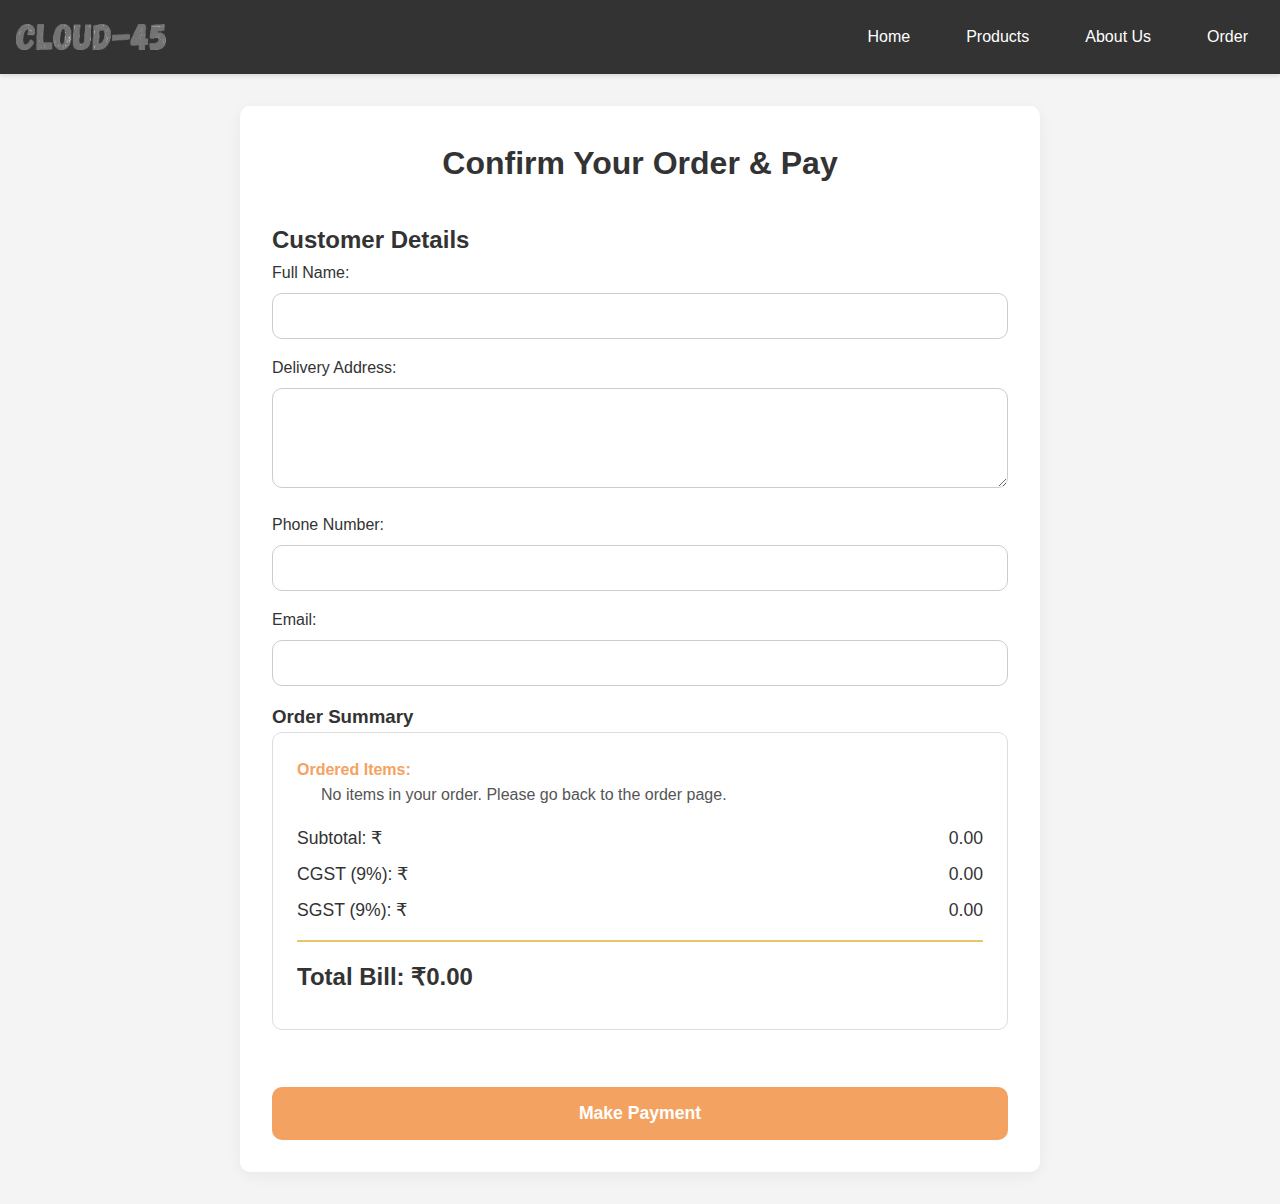
<file: order-summary.html>
<!DOCTYPE html>
<html lang="en">
<head>
  <meta charset="UTF-8">
  <meta name="viewport" content="width=device-width, initial-scale=1.0"/>
  <title>Order Summary & Payment - Hamro Khaja Ghar</title>
  <link rel="stylesheet" href="styles.css" />
  <style>
    /* Basic styling for order-summary.html, you can move this to styles.css */
    .order-summary-section {
        max-width: 800px;
        margin: 2rem auto;
        padding: 2rem;
        background-color: #fff;
        border-radius: var(--border-radius);
        box-shadow: 0 4px 15px rgba(0,0,0,0.05);
    }

    .order-summary-section h1 {
        text-align: center;
        color: var(--color-text);
        margin-bottom: 2rem;
    }

    .summary-box {
        border: 1px solid #ddd;
        padding: 1.5rem;
        border-radius: var(--border-radius);
        margin-bottom: 2rem;
    }

    .summary-box ul {
        margin-left: 1.5rem;
        margin-bottom: 1rem;
    }

    .summary-box ul li {
        margin-bottom: 0.5rem;
        color: #555;
    }

    .summary-box p strong {
        color: var(--color-primary);
    }

    .summary-details p {
        display: flex;
        justify-content: space-between;
        margin-bottom: 0.5rem;
        font-size: 1.1em;
    }

    .summary-details p strong {
        color: var(--color-text);
    }

    .summary-details .final-total {
        font-size: 1.5em;
        font-weight: bold;
        color: var(--color-primary);
        border-top: 2px solid var(--color-secondary);
        padding-top: 1rem;
        margin-top: 1rem;
    }

    #orderForm label {
        display: block;
        margin-bottom: 0.5rem;
        font-weight: 500;
        color: var(--color-text);
    }

    #orderForm input[type="text"],
    #orderForm input[type="tel"],
    #orderForm input[type="email"],
    #orderForm textarea {
        width: 100%;
        padding: 0.8rem;
        margin-bottom: 1rem;
        border: 1px solid #ccc;
        border-radius: var(--border-radius);
        font-family: var(--font-family);
        font-size: 1em;
    }

    #orderForm textarea {
        resize: vertical; /* Allow vertical resizing */
    }

    #orderForm button.btn {
        width: 100%;
        padding: 1rem;
        font-size: 1.1em;
    }
  </style>
</head>
<body>
  <nav class="navbar">
    <div class="logo">
      <img src="image/image/upperlo.png" alt="image/image/upperlo.png" />
    </div>
    <ul>
      <li><a href="index.html" target="_blank">Home</a></li>
      <li><a href="product.html" target="_blank">Products</a></li>
      <li><a href="about.html" target="_blank">About Us</a></li>
      <li><a href="order.html" class="active" target="_blank">Order</a></li>
    </ul>
  </nav>

  <section class="order-summary-section">
    <h1>Confirm Your Order & Pay</h1>

    <h2>Customer Details</h2>
    <form id="orderForm">
      <label for="name">Full Name:</label>
      <input type="text" id="name" required><br>

      <label for="address">Delivery Address:</label>
      <textarea id="address" rows="4" required></textarea><br>

      <label for="number">Phone Number:</label>
      <input type="tel" id="number" pattern="[0-9]{10}" title="Please enter a 10-digit phone number" required><br>

      <label for="email">Email:</label>
      <input type="email" id="email" required><br>

      <h3>Order Summary</h3>
      <div class="summary-box">
        <p><strong>Ordered Items:</strong></p>
        <ul id="orderItems"></ul>
        <div class="summary-details">
            <p>Subtotal: ₹<span id="subTotalDisplay">0.00</span></p>
            <p>CGST (9%): ₹<span id="cgstDisplay">0.00</span></p>
            <p>SGST (9%): ₹<span id="sgstDisplay">0.00</span></p>
            <p class="final-total"><strong>Total Bill: ₹<span id="finalTotal">0.00</span></strong></p>
        </div>
      </div>

      <br>
      <button type="submit" class="btn">Make Payment</button>
    </form>
  </section>

  <script>
    const orderDetails = JSON.parse(localStorage.getItem('orderDetails'));
    const orderList = document.getElementById("orderItems");
    const subTotalDisplay = document.getElementById("subTotalDisplay");
    const cgstDisplay = document.getElementById("cgstDisplay");
    const sgstDisplay = document.getElementById("sgstDisplay");
    const finalTotalDisplay = document.getElementById("finalTotal");

    let subtotal = 0;

    if (orderDetails && orderDetails.items && orderDetails.items.length > 0) {
        subtotal = parseFloat(orderDetails.subTotal);

        orderDetails.items.forEach(item => {
            const li = document.createElement("li");
            const pricePerUnit = item.price / item.qty; // Calculate price per unit if needed for display
            li.textContent = `${item.name} - ₹${pricePerUnit.toFixed(2)} x ${item.qty} = ₹${(item.price).toFixed(2)}`;
            orderList.appendChild(li);
        });

        // Calculate Taxes (assuming 9% CGST and 9% SGST for 18% total GST)
        const gstRate = 0.09; // 9% for CGST and SGST
        const cgst = subtotal * gstRate;
        const sgst = subtotal * gstRate;
        const totalBill = subtotal + cgst + sgst;

        subTotalDisplay.textContent = subtotal.toFixed(2);
        cgstDisplay.textContent = cgst.toFixed(2);
        sgstDisplay.textContent = sgst.toFixed(2);
        finalTotalDisplay.textContent = totalBill.toFixed(2);

    } else {
        // Handle case where no order details are found
        orderList.innerHTML = '<li>No items in your order. Please go back to the <a href="order.html">order page</a>.</li>';
        subTotalDisplay.textContent = '0.00';
        cgstDisplay.textContent = '0.00';
        sgstDisplay.textContent = '0.00';
        finalTotalDisplay.textContent = '0.00';
    }

    document.getElementById("orderForm").addEventListener("submit", function (e) {
      e.preventDefault();

      // Collect customer details
      const customer = {
        name: document.getElementById("name").value,
        address: document.getElementById("address").value,
        number: document.getElementById("number").value,
        email: document.getElementById("email").value,
        order: orderDetails, // Includes items and subtotal
        taxes: {
            cgst: parseFloat(cgstDisplay.textContent),
            sgst: parseFloat(sgstDisplay.textContent)
        },
        finalBill: parseFloat(finalTotalDisplay.textContent)
      };

      // In a real application, you would send this 'customer' object to a server
      // for payment processing and order fulfillment.
      // For this example, we'll just log it and simulate success.
      console.log("Customer Order Details:", customer);

      alert("Order placed successfully! Payment processed.");
      this.reset();
      localStorage.removeItem('orderDetails'); // Clear order from localStorage after successful placement
      window.location.href = "index.html"; // Redirect to home or a thank you page
    });
  </script>

</body>
</html>
</file>
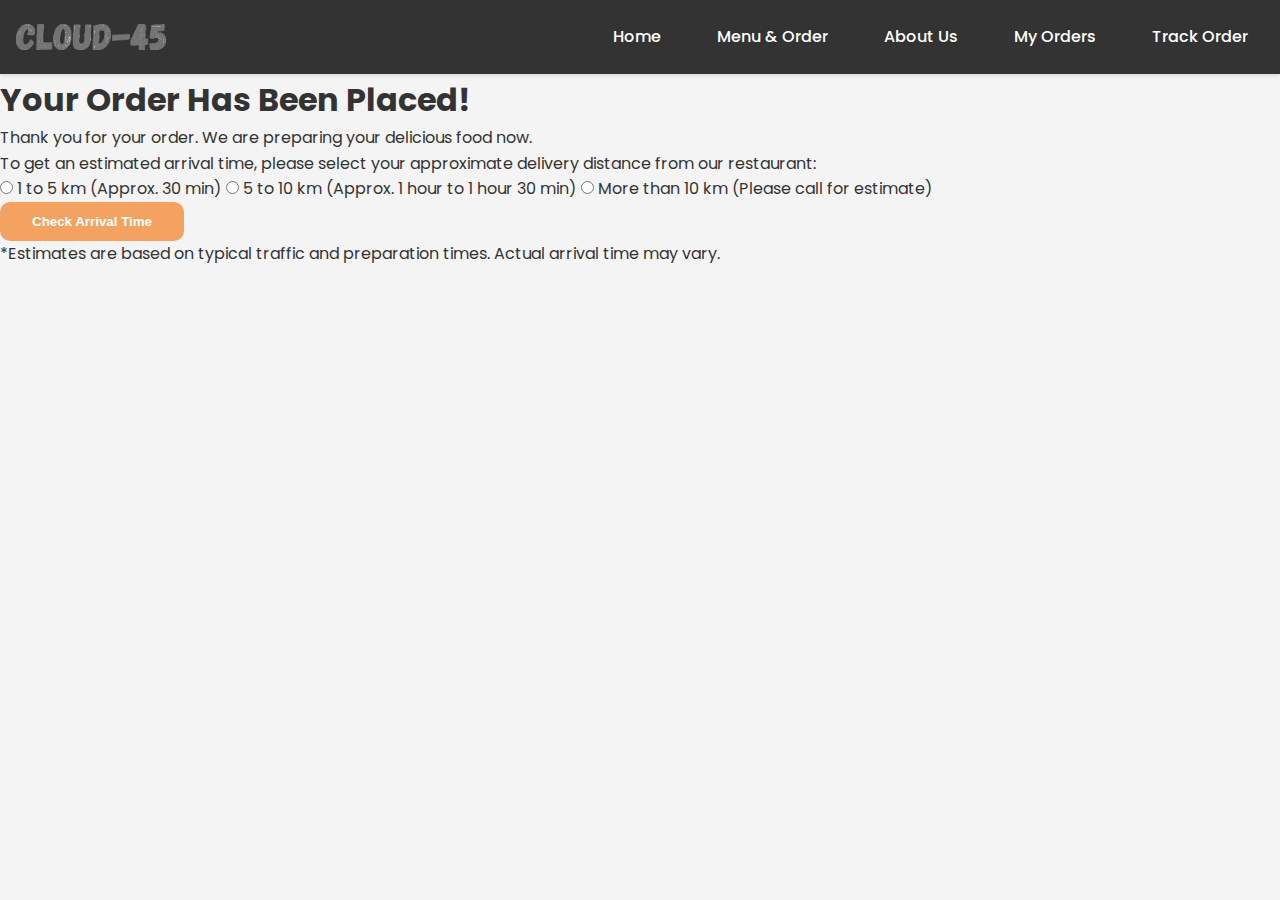
<file: order-tracking.html>
<!DOCTYPE html>
<html lang="en">
<head>
    <meta charset="UTF-8">
    <meta name="viewport" content="width=device-width, initial-scale=1.0"/>
    <title>Order Status & Arrival Time - Hooka & Momos</title>
    <link rel="stylesheet" href="styles.css" />
    <link href="https://fonts.googleapis.com/css2?family=Poppins:wght@400;500;600;700&display=swap" rel="stylesheet">
</head>
<body>
    <nav class="navbar">
        <div class="logo">
            <img src="image/image/upperlo.png" alt="Hooka & Momos Logo" />
        </div>
        <button class="menu-toggle" aria-label="Toggle navigation">
            <span></span>
            <span></span>
            <span></span>
        </button>
        <ul class="navbar-nav">
            <li><a href="index.html">Home</a></li>
            <li><a href="product.html">Menu & Order</a></li>
            <li><a href="about.html">About Us</a></li>
            <li><a href="order.html">My Orders</a></li>
            <li><a href="order-tracking.html" class="active">Track Order</a></li>
        </ul>
    </nav>

    <main>
        <section class="order-tracking-section">
            <h1>Your Order Has Been Placed!</h1>
            <p>Thank you for your order. We are preparing your delicious food now.</p>
            <p>To get an estimated arrival time, please select your approximate delivery distance from our restaurant:</p>

            <div class="distance-options">
                <label>
                    <input type="radio" name="deliveryDistance" value="1-5km" id="distance1-5"> 1 to 5 km (Approx. 30 min)
                </label>
                <label>
                    <input type="radio" name="deliveryDistance" value="5-10km" id="distance5-10"> 5 to 10 km (Approx. 1 hour to 1 hour 30 min)
                </label>
                <label>
                    <input type="radio" name="deliveryDistance" value="over10km" id="distanceOver10"> More than 10 km (Please call for estimate)
                </label>
            </div>

            <button type="button" class="btn" onclick="checkArrivalTime()">Check Arrival Time</button>

            <div id="arrivalTimeDisplay"></div>

            <p class="disclaimer">
                *Estimates are based on typical traffic and preparation times. Actual arrival time may vary.
            </p>
        </section>
    </main>

    <script>
        document.addEventListener('DOMContentLoaded', () => {
            const menuToggle = document.querySelector('.menu-toggle');
            const navbarNav = document.querySelector('.navbar-nav');
            const body = document.body;

            if (menuToggle && navbarNav && body) {
                menuToggle.addEventListener('click', () => {
                    navbarNav.classList.toggle('show');
                    menuToggle.classList.toggle('open');
                    body.classList.toggle('no-scroll'); // Prevents background scroll
                });

                // Close menu when a link is clicked (useful for single-page nav or quick redirection)
                navbarNav.querySelectorAll('a').forEach(link => {
                    link.addEventListener('click', () => {
                        navbarNav.classList.remove('show');
                        menuToggle.classList.remove('open');
                        body.classList.remove('no-scroll');
                    });
                });
            }
        });

        // Your existing JavaScript for checking arrival time
        function checkArrivalTime() {
            const distanceRadios = document.getElementsByName('deliveryDistance');
            let selectedDistance = null;

            for (let i = 0; i < distanceRadios.length; i++) {
                if (distanceRadios[i].checked) {
                    selectedDistance = distanceRadios[i].value;
                    break;
                }
            }

            const arrivalTimeDisplay = document.getElementById('arrivalTimeDisplay');

            if (!selectedDistance) {
                arrivalTimeDisplay.style.display = 'block';
                arrivalTimeDisplay.style.backgroundColor = 'var(--color-secondary)'; /* Using your theme colors */
                arrivalTimeDisplay.style.borderColor = 'var(--color-primary)';
                arrivalTimeDisplay.style.color = '#e65100'; // Darker orange for warning
                arrivalTimeDisplay.innerHTML = 'Please select your delivery distance.';
            } else {
                arrivalTimeDisplay.style.display = 'block';
                arrivalTimeDisplay.style.backgroundColor = '#e8f5e9'; /* Light green for success */
                arrivalTimeDisplay.style.borderColor = '#4CAF50'; /* Green border */
                arrivalTimeDisplay.style.color = '#388e3c'; /* Darker green text */

                let message = '';
                if (selectedDistance === '1-5km') {
                    message = 'Estimated Arrival Time: <br><strong>30 minutes</strong>';
                } else if (selectedDistance === '5-10km') {
                    message = 'Estimated Arrival Time: <br><strong>1 hour to 1 hour 30 minutes</strong>';
                } else if (selectedDistance === 'over10km') {
                    message = 'For distances over 10 km, please call us at <strong>+91-XXXXXXXXXX</strong> for an accurate estimate.';
                }
                arrivalTimeDisplay.innerHTML = message;
            }
        }
    </script>
</body>
</html>
</file>
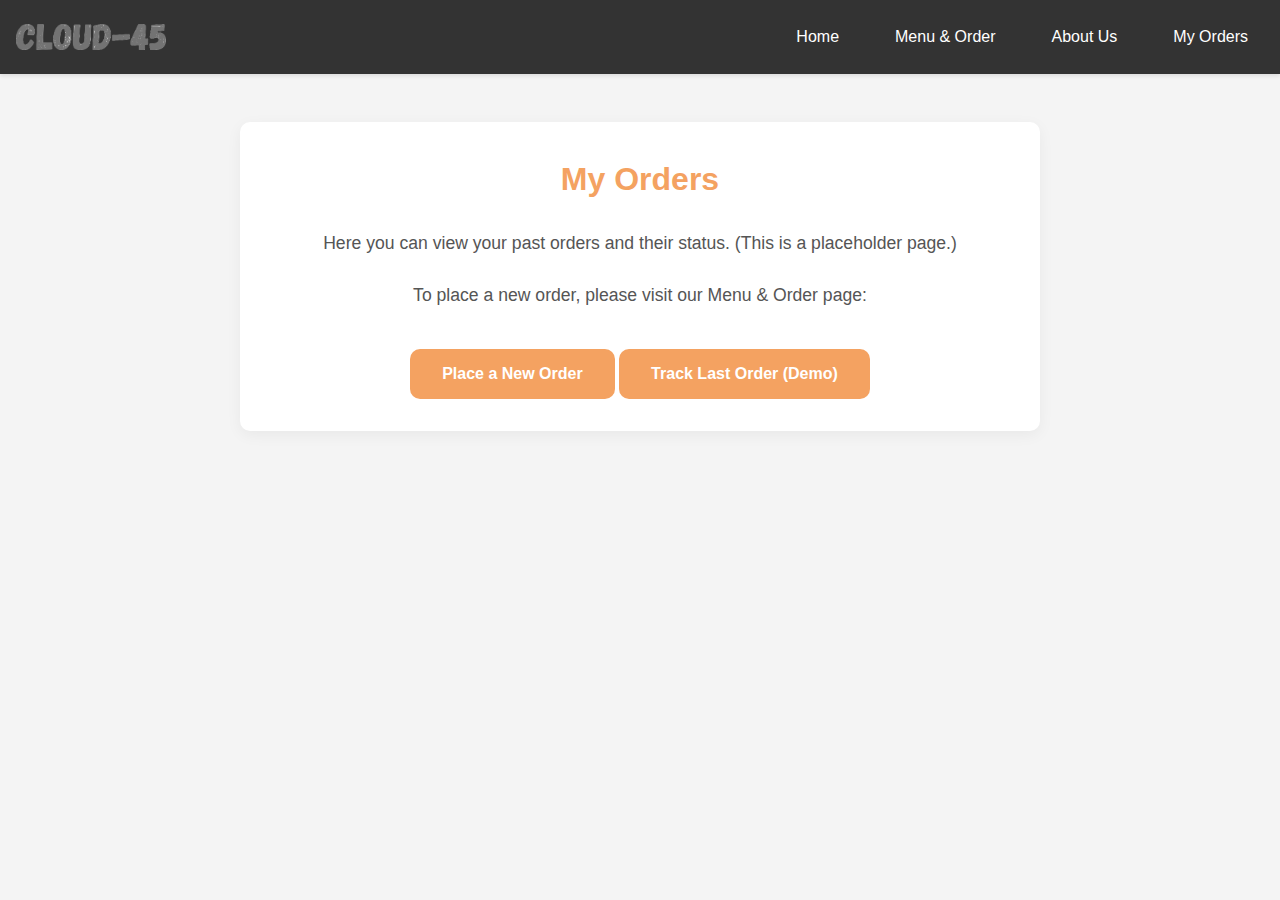
<file: order.html>
<!DOCTYPE html>
<html lang="en">
<head>
  <meta charset="UTF-8" />
  <meta name="viewport" content="width=device-width, initial-scale=1.0"/>
  <title>Cloud-45 - My Orders</title> <link rel="stylesheet" href="styles.css">
  <style>
    .simple-page-content {
      max-width: 800px;
      margin: 3rem auto;
      padding: 2rem;
      background-color: #fff;
      border-radius: var(--border-radius);
      box-shadow: 0 4px 15px rgba(0,0,0,0.05);
      text-align: center;
    }
    .simple-page-content h1 {
      color: var(--color-primary);
      margin-bottom: 1.5rem;
    }
    .simple-page-content p {
      font-size: 1.1em;
      margin-bottom: 1.5rem;
      color: #555;
    }
    .simple-page-content .btn {
      margin-top: 1rem;
    }
  </style>
</head>
<body>

  <nav class="navbar">
    <div class="logo">
      <img src="image/image/upperlo.png" alt="Hamro Khaja Ghar Logo" />
    </div>
    <ul>
      <li><a href="index.html">Home</a></li>
      <li><a href="product.html">Menu & Order</a></li> <li><a href="about.html">About Us</a></li>
      <li><a href="order.html" class="active">My Orders</a></li> </ul>
  </nav>

  <section class="simple-page-content">
    <h1>My Orders</h1>
    <p>Here you can view your past orders and their status. (This is a placeholder page.)</p>
    <p>To place a new order, please visit our Menu & Order page:</p>
    <a href="product.html" class="btn">Place a New Order</a>
    <a href="order-tracking.html" class="btn">Track Last Order (Demo)</a>
  </section>

</body>
</html>
</file>
<file: styles.css>
/* CSS Variables for theme - No Change */
:root {
    --color-primary: #f4a261;
    --color-secondary: #e9c46a;
    --color-bg: #f4f4f4;
    --color-text: #333;
    --border-radius: 10px;
    --transition-speed: 0.3s;
    --z-navbar: 1000;
    --font-family: 'Poppins', sans-serif;
}

/* Reset & Base Styles - Minor adjustments for better responsiveness */
*, *::before, *::after {
    margin: 0;
    padding: 0;
    box-sizing: border-box;
    /* scroll-behavior: smooth; This is fine, but not directly related to responsiveness */
}

body, html {
    font-family: var(--font-family);
    color: var(--color-text);
    background-color: var(--color-bg);
    line-height: 1.6;
    /* Crucial for responsiveness: ensures the viewport scales correctly */
    width: 100%; /* Ensures body takes full width */
    overflow-x: hidden; /* Prevents horizontal scroll caused by overflowing elements */
}

a {
    text-decoration: none;
    color: inherit;
    outline-offset: 2px;
    transition: color var(--transition-speed);
}
a:hover, a:focus {
    color: var(--color-primary);
    outline-color: var(--color-primary);
}

ul {
    list-style: none;
}

button {
    cursor: pointer;
    border: none; /* Ensure buttons don't have default borders */
    background: none; /* Reset background for custom styling */
}

img {
    max-width: 100%;
    height: auto;
    display: block; /* Removes extra space below images sometimes */
}

/* Navbar - Improved for mobile responsiveness */
.navbar {
    background-color: #333;
    padding: 0.75rem 1rem;
    position: sticky;
    top: 0;
    width: 100%;
    display: flex;
    align-items: center;
    justify-content: space-between;
    z-index: var(--z-navbar);
    box-shadow: 0 2px 4px rgba(0,0,0,0.1);
}
.navbar .logo img {
    height: 50px; /* Fixed height for consistency */
    max-width: 150px; /* Ensures logo doesn't get too wide */
    object-fit: contain;
}
.navbar ul {
    display: flex;
    gap: 1.5rem;
    /* For mobile, this will be hidden and replaced by a hamburger menu */
}
.navbar ul li a {
    padding: 0.625rem 1rem;
    font-weight: 500;
    color: #fff;
    border-radius: var(--border-radius);
    white-space: nowrap; /* Prevents menu items from wrapping */
}
.navbar ul li a:hover, .navbar ul li a:focus {
    background-color: var(--color-primary);
}

.active {
    font-weight: bold;
}

/* Hamburger Menu Icon (New) */
.menu-toggle {
    display: none; /* Hidden by default on desktop */
    flex-direction: column;
    justify-content: space-around;
    width: 30px;
    height: 25px;
    background: transparent;
    border: none;
    cursor: pointer;
    padding: 0;
    z-index: var(--z-navbar) + 1; /* Ensure it's above other elements */
}

.menu-toggle span {
    display: block;
    width: 100%;
    height: 3px;
    background-color: #fff;
    border-radius: 5px;
    transition: all var(--transition-speed) ease;
}

/* Styles for when menu is active (JavaScript would toggle a class like .open) */
.menu-toggle.open span:nth-child(1) {
    transform: translateY(11px) rotate(45deg);
}
.menu-toggle.open span:nth-child(2) {
    opacity: 0;
}
.menu-toggle.open span:nth-child(3) {
    transform: translateY(-11px) rotate(-45deg);
}

/* Mobile Navigation (New) */
.navbar-nav {
    display: flex; /* Kept flex for desktop */
    gap: 1.5rem;
}

/* This will be applied by JavaScript when the menu is toggled */
.navbar-nav.mobile-active {
    position: fixed;
    top: 0; /* Or 66px, same height as navbar */
    left: 0;
    width: 100%;
    height: 100vh; /* Full viewport height */
    background-color: rgba(0, 0, 0, 0.9); /* Dark overlay */
    flex-direction: column;
    justify-content: center;
    align-items: center;
    padding: 2rem;
    transform: translateX(100%); /* Start off-screen */
    transition: transform var(--transition-speed) ease-in-out;
    z-index: var(--z-navbar);
}

.navbar-nav.mobile-active.show {
    transform: translateX(0); /* Slide in */
}

.navbar-nav.mobile-active li {
    margin: 1rem 0; /* Space out items */
}

.navbar-nav.mobile-active li a {
    font-size: 1.5rem; /* Larger font for mobile menu */
    padding: 1rem 2rem;
    color: #fff;
    border-radius: var(--border-radius);
}
.navbar-nav.mobile-active li a:hover,
.navbar-nav.mobile-active li a:focus {
    background-color: var(--color-primary);
}


/* Home Section - Ensure proper background and content centering */
#home {
    /* Corrected image path: Use relative path if the image is in a subfolder relative to your CSS */
    /* Example: If CSS is in `css/style.css` and image in `image/hookah.png`, path would be `../image/hookah-with-smoke-against-dark.png` */
    /* Assuming this image path was relative to your HTML/project root, or you need to adjust it */
    background: linear-gradient(rgba(0,0,0,0.5), rgba(0,0,0,0.5)), url("../image/hookah-with-smoke-against-dark.png") center/cover no-repeat;
    min-height: 80vh; /* Increased min-height for better visibility on all screens */
    display: flex;
    flex-direction: column;
    justify-content: center;
    align-items: center;
    padding: 4rem 1rem; /* More vertical padding */
    text-align: center;
    color: white;
    text-shadow: 0 2px 8px rgba(0,0,0,0.7);
    /* Ensure content within home doesn't cause overflow */
    box-sizing: border-box;
    width: 100%;
}
#home h1 {
    font-size: clamp(2.5rem, 6vw, 4.5rem); /* Wider clamp range for better scaling */
    margin-bottom: 1rem;
    max-width: 90%; /* Prevent text from being too wide on very small screens */
    word-wrap: break-word; /* Ensures long words break to prevent overflow */
}
#home p {
    font-size: clamp(1rem, 2.5vw, 1.4rem); /* Wider clamp range */
    max-width: 700px; /* Slightly increased max-width */
    margin: 0 auto 2rem auto; /* Centering with margin */
    padding: 0 1rem; /* Add horizontal padding to prevent text from touching edges */
}

.btn {
    background-color: var(--color-primary);
    color: #fff;
    padding: 0.75rem 2rem;
    border-radius: var(--border-radius);
    font-weight: 600;
    transition: background-color var(--transition-speed);
    display: inline-block; /* Essential for padding and width to apply correctly */
}
.btn:hover, .btn:focus {
    background-color: #d4b54a;
    outline: 2px solid var(--color-primary); /* Add outline for accessibility */
    outline-offset: 4px;
}

.order-section {
    padding: 4rem 2rem; /* Add horizontal padding */
    max-width: 1200px; /* Optional: Constrain width for larger screens */
    margin: 0 auto; /* Center section */
}

/* --- CSS FOR THE ABOUT SECTION --- */

/* The main content area where all the about info resides */
.content {
    max-width: 1000px;
    margin: 2rem auto;
    padding: 2rem;
    background-color: #fff;
    border-radius: var(--border-radius);
    box-shadow: 0 4px 15px rgba(0,0,0,0.05);
    /* Ensure internal content adheres to padding and doesn't overflow */
    box-sizing: border-box;
    width: calc(100% - 2rem); /* Take full width minus some margin on small screens */
}

.content h1 {
    font-size: clamp(2rem, 4vw, 2.5rem); /* Responsive font size */
    margin-bottom: 1.5rem;
    text-align: center;
    color: var(--color-text);
}

/* Specific styling for the span within h1 */
.content h1 span {
    color: #e67e22;
}

.content h2 {
    font-size: clamp(1.5rem, 3vw, 1.8rem); /* Responsive font size */
    margin-top: 2rem;
    margin-bottom: 1rem;
    color: var(--color-text);
    border-bottom: 2px solid var(--color-secondary);
    padding-bottom: 0.5rem;
}

.content p {
    margin-bottom: 1rem;
    color: var(--color-text);
    line-height: 1.7;
    /* Ensure text doesn't overflow */
    word-wrap: break-word;
}

/* Container for the main text and image in the about section (Momo section) */
.about-us-container {
    display: flex;
    flex-wrap: wrap;
    gap: 3rem;
    align-items: flex-start;
    margin-top: 2rem;
    margin-bottom: 3rem;
    justify-content: center; /* Center items when they wrap */
}

.about-text {
    flex: 2;
    min-width: 300px; /* Increased min-width for better readability before wrapping */
    max-width: 600px; /* Optional: Add max-width to text column */
}

.about-image {
    flex: 1;
    min-width: 250px;
    max-width: 400px; /* Limit image size on larger screens */
    text-align: center;
    display: flex; /* Use flex to center image vertically if needed */
    align-items: center;
    justify-content: center;
}

.about-image img {
    border-radius: var(--border-radius);
    box-shadow: 0 4px 10px rgba(0,0,0,0.1);
    object-fit: cover;
    width: 100%; /* Ensure image takes full width of its container */
    height: auto; /* Maintain aspect ratio */
}

/* Container for the Hookah section */
.hookah-container {
    display: flex;
    flex-wrap: wrap;
    gap: 3rem;
    align-items: center;
    margin-top: 2rem;
    margin-bottom: 2rem;
    background-color: #fcfcfc;
    padding: 2rem;
    border-radius: var(--border-radius);
    box-shadow: 0 2px 10px rgba(0,0,0,0.03);
    justify-content: center; /* Center items when they wrap */
}

.hookah-text {
    flex: 2;
    min-width: 300px;
    max-width: 600px; /* Optional: Add max-width to text column */
}

.hookah-image {
    flex: 1;
    min-width: 250px;
    max-width: 400px; /* Limit image size on larger screens */
    text-align: center;
    display: flex; /* Use flex to center image vertically if needed */
    align-items: center;
    justify-content: center;
}

.hookah-image img {
    border-radius: var(--border-radius);
    box-shadow: 0 4px 10px rgba(0,0,0,0.1);
    object-fit: cover;
    width: 100%;
    height: auto;
}

/* Styling for contact info */
.content p strong {
    color: var(--color-primary);
}

.content a {
    color: var(--color-primary);
    text-decoration: none;
}
.content a:hover {
    color: var(--color-secondary);
    text-decoration: underline;
}


/* Responsive Adjustments for smaller screens */
@media (max-width: 768px) {
    /* Navbar adjustments for mobile */
    .navbar .navbar-nav {
        display: none; /* Hide desktop menu */
    }
    .menu-toggle {
        display: flex; /* Show hamburger icon */
    }

    .about-us-container,
    .hookah-container {
        flex-direction: column; /* Stacks the text and image vertically */
        gap: 2rem; /* Adjust gap when stacked */
        align-items: center; /* Center vertically stacked items */
    }

    .about-text,
    .about-image,
    .hookah-text,
    .hookah-image {
        flex: none; /* Remove flex basis when stacked */
        width: 100%; /* Make them take full width */
        max-width: 500px; /* Limit max width for readability on medium mobiles */
        margin: 0 auto; /* Center the blocks */
    }

    .content {
        padding: 1.5rem; /* Less padding on smaller screens */
        margin: 1rem auto; /* Less margin */
        width: calc(100% - 2rem); /* Ensure consistent margin on edges */
    }

    .content h1 {
        font-size: clamp(1.8rem, 5vw, 2.2rem); /* Adjusted clamp for mobile */
    }

    .content h2 {
        font-size: clamp(1.3rem, 4vw, 1.6rem); /* Adjusted clamp for mobile */
    }

    #home {
        padding: 3rem 1rem; /* Reduce padding on mobile */
        min-height: 60vh; /* Can be slightly smaller on mobile */
    }
}

/* Further smaller screen adjustments (e.g., for very small phones) */
@media (max-width: 480px) {
    .content {
        padding: 1rem;
        margin: 0.5rem auto;
        width: calc(100% - 1rem); /* Even less margin */
    }

    .navbar {
        padding: 0.5rem 0.75rem; /* Smaller padding for very small screens */
    }
    .navbar .logo img {
        height: 40px; /* Slightly smaller logo */
    }
    .navbar-nav.mobile-active li a {
        font-size: 1.2rem; /* Smaller font for menu items on very small screens */
        padding: 0.75rem 1.5rem;
    }
    #home h1 {
        font-size: clamp(2rem, 8vw, 3rem); /* Adjust font size for very small screens */
    }
    #home p {
        font-size: clamp(0.9rem, 3vw, 1.1rem);
    }
    .btn {
        padding: 0.6rem 1.5rem; /* Smaller button padding */
        font-size: 0.9rem;
    }
}

/* Desktop adjustments for larger screens (optional, but good practice) */
@media (min-width: 1200px) {
    .content {
        padding: 3rem; /* More padding on large screens */
    }
    .about-us-container,
    .hookah-container {
        gap: 4rem; /* More space between columns on large screens */
    }
}
</file>
